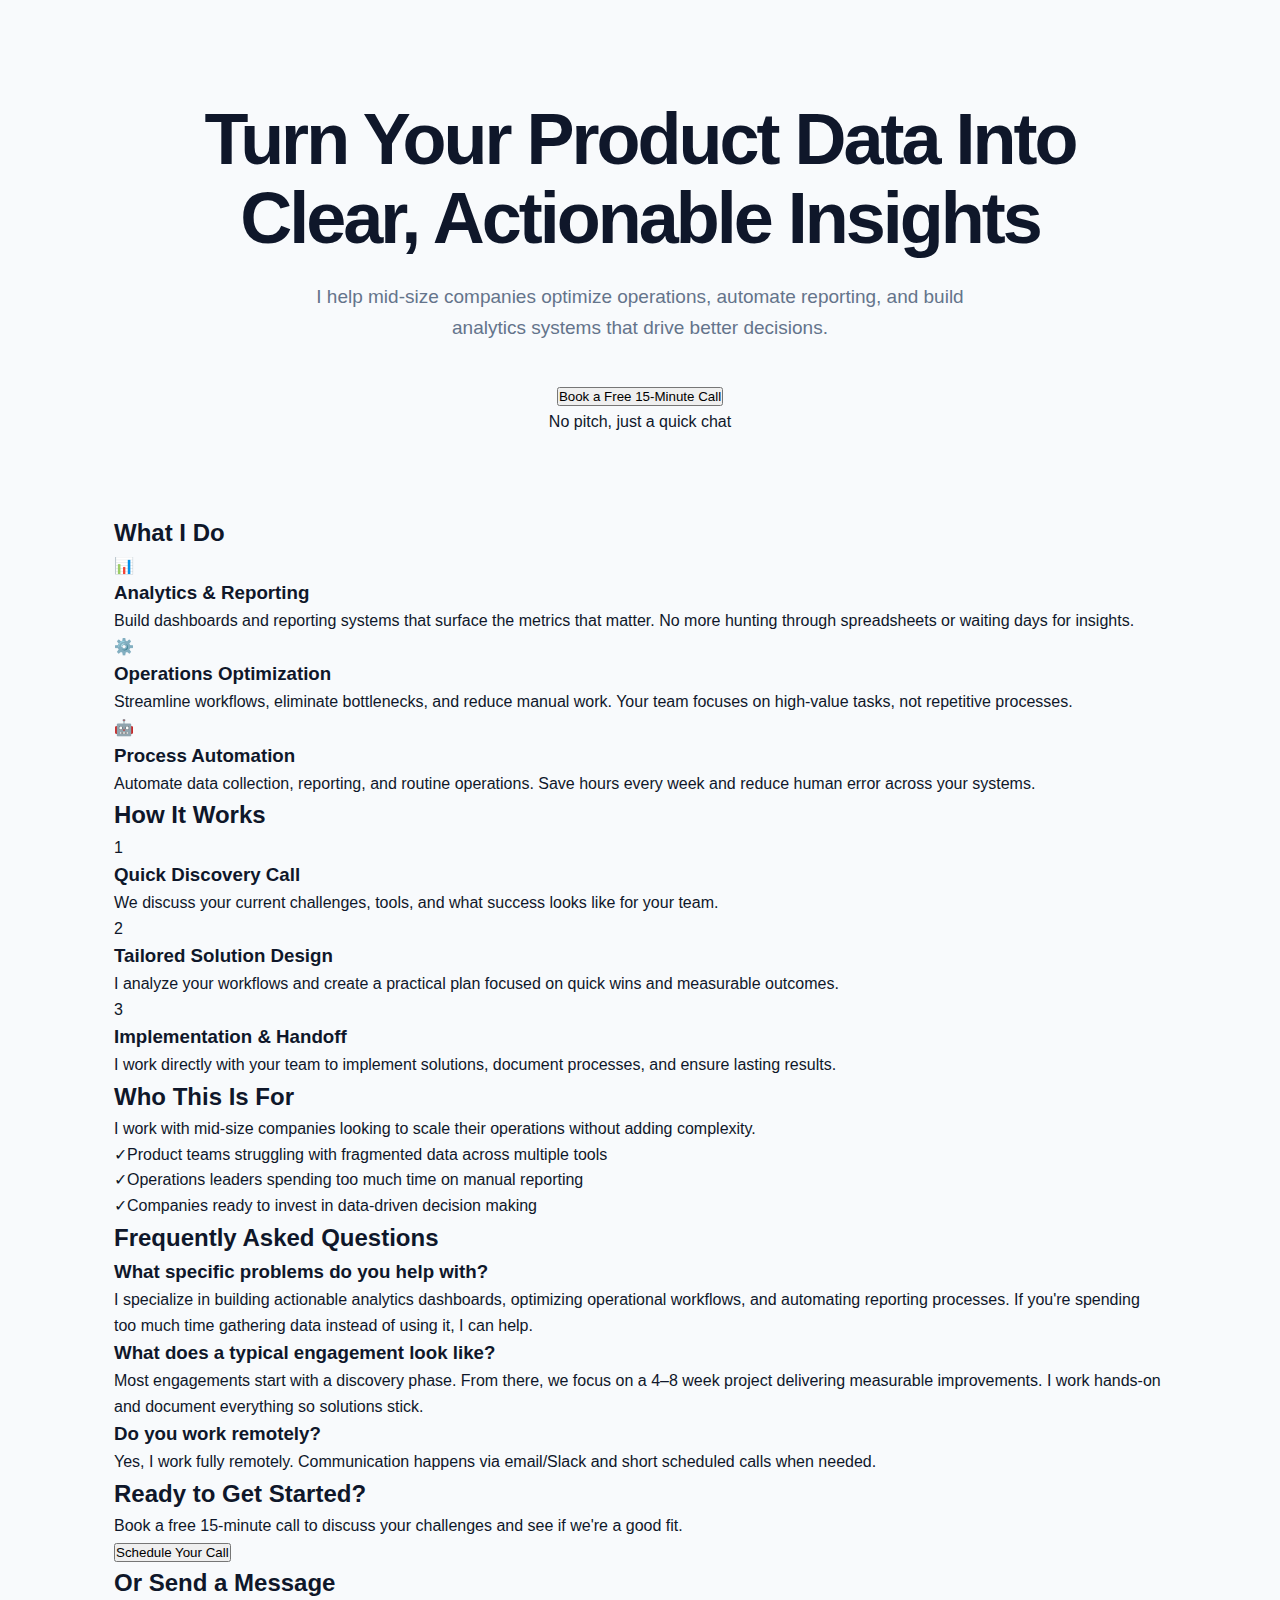
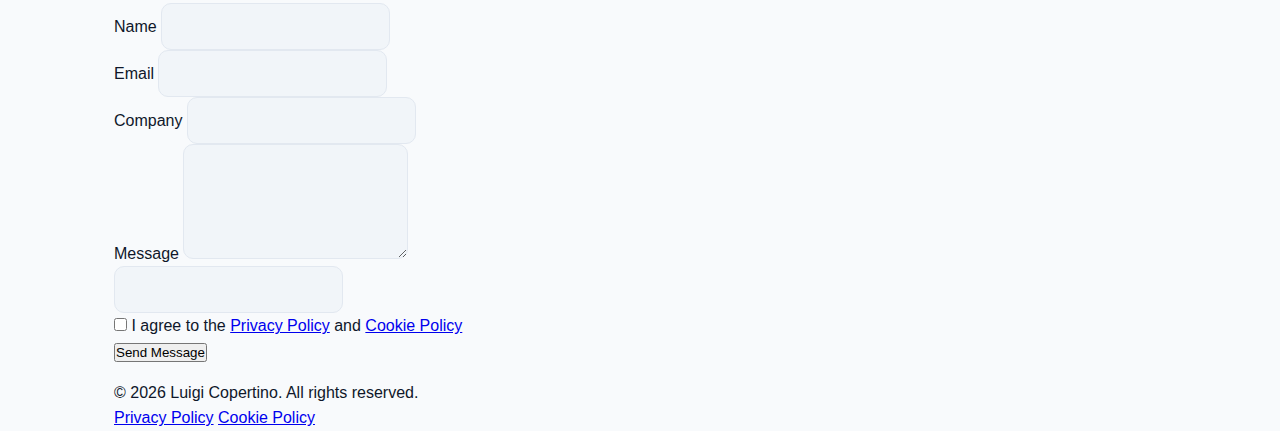
<file: site/index.html>
<!DOCTYPE html>
<html lang="en">
<head>
  <meta charset="UTF-8" />
  <meta name="viewport" content="width=device-width, initial-scale=1.0" />
  <title>Luigi Copertino - Product Analytics & Operations Consultant</title>
  <meta name="description" content="Product analytics and operations consultant helping mid-size companies optimize workflows, automate reporting, and turn data into actionable insights.">
  <link rel="stylesheet" href="styles.css" />
  <link rel="preconnect" href="https://fonts.googleapis.com" />
  <link rel="preconnect" href="https://fonts.gstatic.com" crossorigin />
  <link href="https://fonts.googleapis.com/css2?family=Inter:wght@400;500;600;700&display=swap" rel="stylesheet" />
</head>
<body>

  <!-- Hero Section -->
  <section class="hero">
    <div class="container">
      <div class="hero-content">
        <h1 class="hero-title">Turn Your Product Data Into Clear, Actionable Insights</h1>
        <p class="hero-subtitle">
          I help mid-size companies optimize operations, automate reporting, and build analytics systems that drive better decisions.
        </p>
        <button class="cta-button primary" id="bookCallTop">Book a Free 15-Minute Call</button>
        <p class="trust-text">No pitch, just a quick chat</p>
      </div>
    </div>
  </section>

  <!-- What I Do -->
  <section class="what-i-do">
    <div class="container">
      <h2 class="section-title">What I Do</h2>
      <div class="benefits-grid">
        <div class="benefit-card">
          <div class="benefit-icon">📊</div>
          <h3>Analytics & Reporting</h3>
          <p>Build dashboards and reporting systems that surface the metrics that matter. No more hunting through spreadsheets or waiting days for insights.</p>
        </div>
        <div class="benefit-card">
          <div class="benefit-icon">⚙️</div>
          <h3>Operations Optimization</h3>
          <p>Streamline workflows, eliminate bottlenecks, and reduce manual work. Your team focuses on high-value tasks, not repetitive processes.</p>
        </div>
        <div class="benefit-card">
          <div class="benefit-icon">🤖</div>
          <h3>Process Automation</h3>
          <p>Automate data collection, reporting, and routine operations. Save hours every week and reduce human error across your systems.</p>
        </div>
      </div>
    </div>
  </section>

  <!-- How It Works -->
  <section class="how-it-works">
    <div class="container">
      <h2 class="section-title">How It Works</h2>
      <div class="steps">
        <div class="step">
          <div class="step-number">1</div>
          <h3>Quick Discovery Call</h3>
          <p>We discuss your current challenges, tools, and what success looks like for your team.</p>
        </div>
        <div class="step">
          <div class="step-number">2</div>
          <h3>Tailored Solution Design</h3>
          <p>I analyze your workflows and create a practical plan focused on quick wins and measurable outcomes.</p>
        </div>
        <div class="step">
          <div class="step-number">3</div>
          <h3>Implementation & Handoff</h3>
          <p>I work directly with your team to implement solutions, document processes, and ensure lasting results.</p>
        </div>
      </div>
    </div>
  </section>

  <!-- Who It's For -->
  <section class="who-its-for">
    <div class="container">
      <h2 class="section-title">Who This Is For</h2>
      <div class="audience-content">
        <p class="audience-intro">I work with mid-size companies looking to scale their operations without adding complexity.</p>
        <div class="audience-list">
          <div class="audience-item"><span class="check-icon">✓</span><span>Product teams struggling with fragmented data across multiple tools</span></div>
          <div class="audience-item"><span class="check-icon">✓</span><span>Operations leaders spending too much time on manual reporting</span></div>
          <div class="audience-item"><span class="check-icon">✓</span><span>Companies ready to invest in data-driven decision making</span></div>
        </div>
      </div>
    </div>
  </section>

  <!-- FAQ -->
  <section class="faq">
    <div class="container">
      <h2 class="section-title">Frequently Asked Questions</h2>
      <div class="faq-list">
        <div class="faq-item">
          <h3 class="faq-question">What specific problems do you help with?</h3>
          <p class="faq-answer">I specialize in building actionable analytics dashboards, optimizing operational workflows, and automating reporting processes. If you're spending too much time gathering data instead of using it, I can help.</p>
        </div>
        <div class="faq-item">
          <h3 class="faq-question">What does a typical engagement look like?</h3>
          <p class="faq-answer">Most engagements start with a discovery phase. From there, we focus on a 4–8 week project delivering measurable improvements. I work hands-on and document everything so solutions stick.</p>
        </div>
        <div class="faq-item">
          <h3 class="faq-question">Do you work remotely?</h3>
          <p class="faq-answer">Yes, I work fully remotely. Communication happens via email/Slack and short scheduled calls when needed.</p>
        </div>
      </div>
    </div>
  </section>

  <!-- Final CTA -->
  <section class="final-cta">
    <div class="container">
      <div class="cta-content">
        <h2>Ready to Get Started?</h2>
        <p>Book a free 15-minute call to discuss your challenges and see if we're a good fit.</p>
        <button class="cta-button primary" id="bookCallBottom">Schedule Your Call</button>
      </div>
    </div>
  </section>

  <!-- Contact Form -->
  <section class="contact-form">
    <div class="container">
      <h2 class="section-title">Or Send a Message</h2>

      <form id="contactForm" class="form">
        <div class="form-group">
          <label for="name">Name</label>
          <input type="text" id="name" name="name" required />
        </div>

        <div class="form-group">
          <label for="email">Email</label>
          <input type="email" id="email" name="email" required />
        </div>

        <div class="form-group">
          <label for="company">Company</label>
          <input type="text" id="company" name="company" />
        </div>

        <div class="form-group">
          <label for="message">Message</label>
          <textarea id="message" name="message" rows="5" required></textarea>
        </div>

        <!-- Honeypot -->
        <input type="text" id="website" name="website" class="honeypot" tabindex="-1" autocomplete="off" />

        <div class="form-group checkbox-group">
          <input type="checkbox" id="privacy" name="privacy" required />
          <label for="privacy">
            I agree to the <a href="/privacy-policy.html">Privacy Policy</a> and <a href="/cookie-policy.html">Cookie Policy</a>
          </label>
        </div>

        <button type="submit" class="cta-button primary">Send Message</button>
        <div id="formStatus" class="form-status" aria-live="polite"></div>
      </form>
    </div>
  </section>

  <!-- Footer -->
  <footer class="footer">
    <div class="container">
      <p>&copy; 2026 Luigi Copertino. All rights reserved.</p>
      <div class="footer-links">
        <a href="/privacy-policy.html">Privacy Policy</a>
        <a href="/cookie-policy.html">Cookie Policy</a>
      </div>
    </div>
  </footer>

  <!-- Calendly widget -->
  <link href="https://assets.calendly.com/assets/external/widget.css" rel="stylesheet">
  <script src="https://assets.calendly.com/assets/external/widget.js" async></script>
  <script src="script.js"></script>
</body>
</html>
</file>
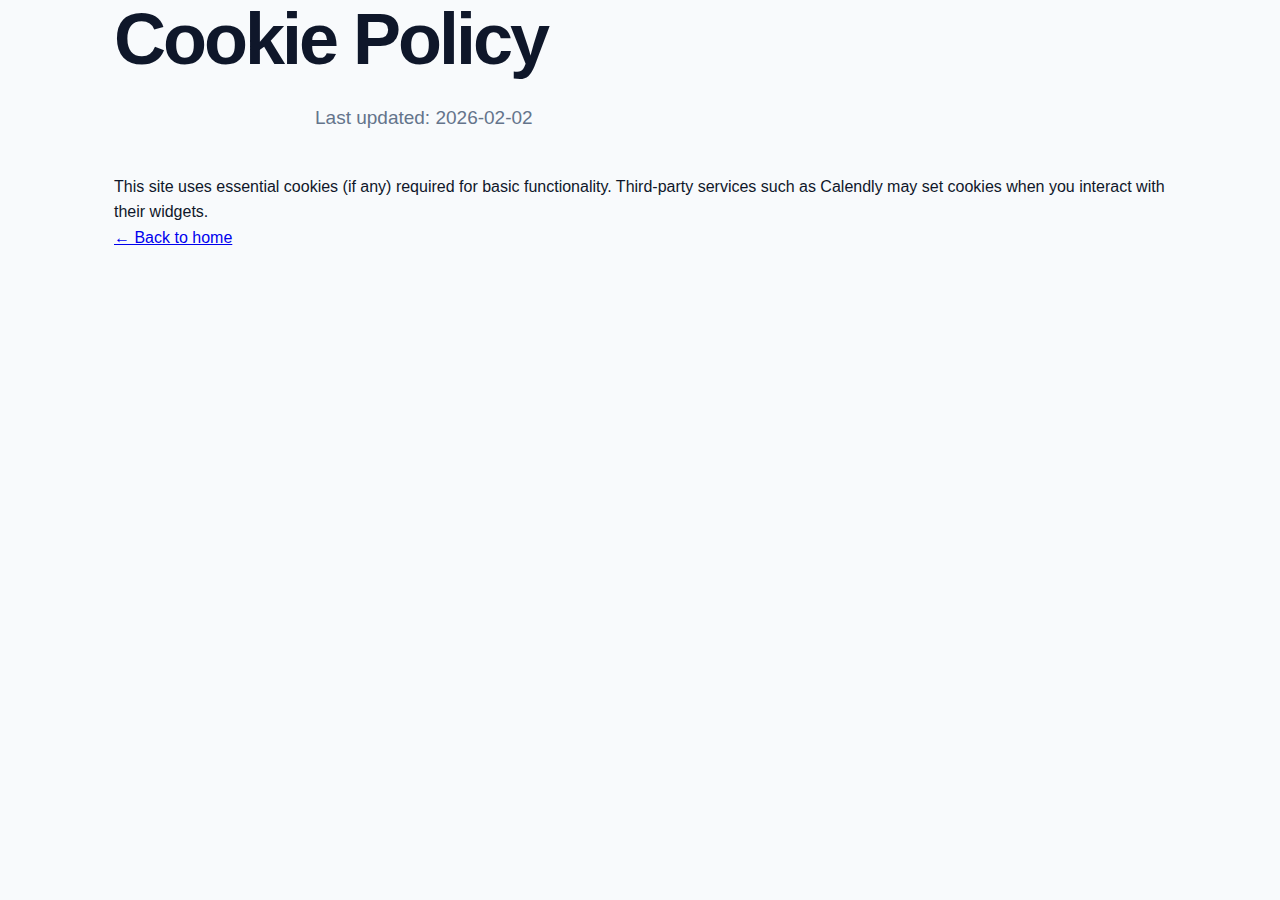
<file: site/cookie-policy.html>
<!DOCTYPE html>
<html lang="en">
<head>
  <meta charset="UTF-8" />
  <meta name="viewport" content="width=device-width, initial-scale=1.0" />
  <title>Cookie Policy - Luigi Copertino</title>
  <link rel="stylesheet" href="styles.css" />
</head>
<body>
  <section>
    <div class="container">
      <h1 class="hero-title">Cookie Policy</h1>
      <p class="hero-subtitle">Last updated: 2026-02-02</p>

      <div class="faq-item">
        <p class="faq-answer">
          This site uses essential cookies (if any) required for basic functionality.
          Third-party services such as Calendly may set cookies when you interact with their widgets.
        </p>
      </div>

      <p class="trust-text"><a href="/">← Back to home</a></p>
    </div>
  </section>
</body>
</html>
</file>
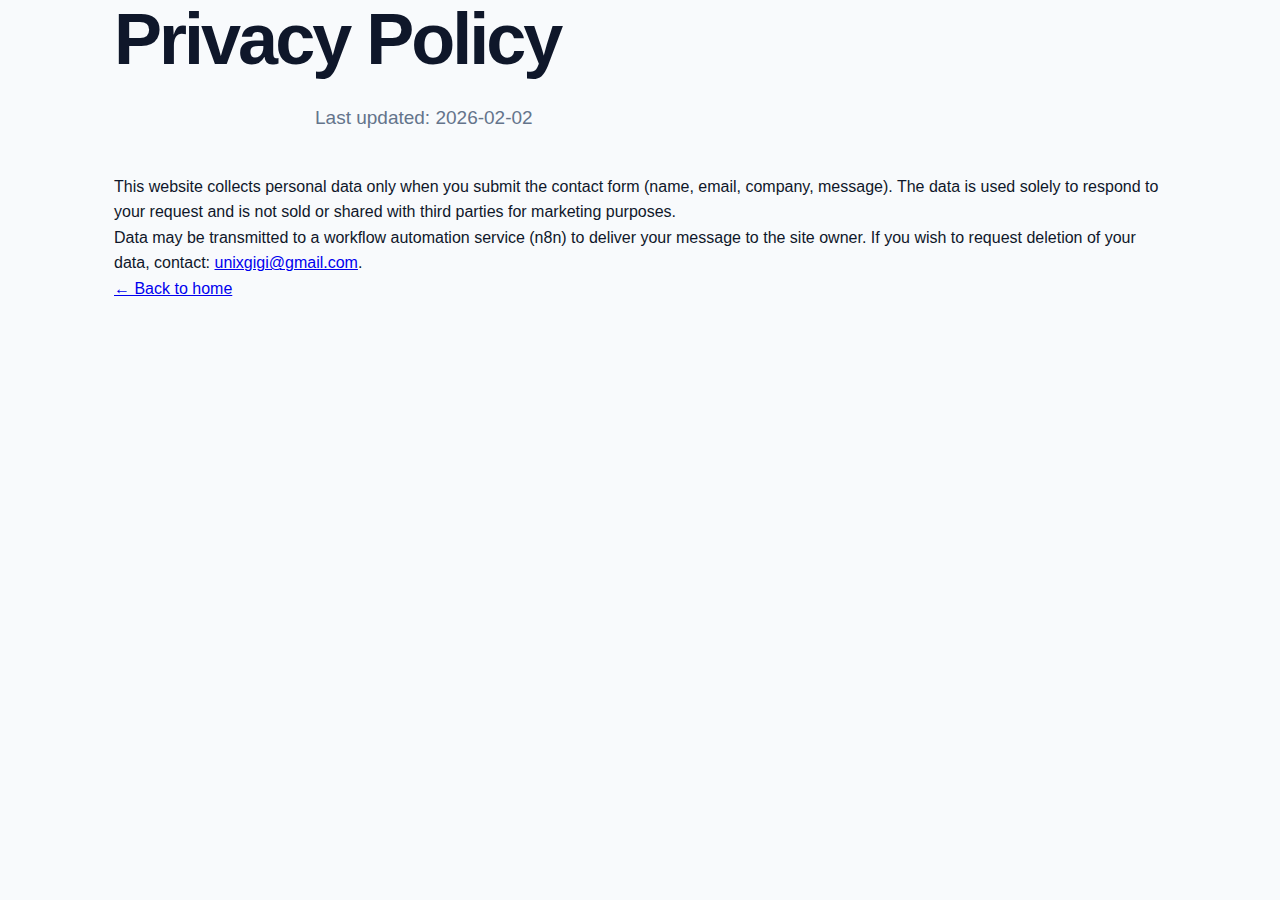
<file: site/privacy-policy.html>
<!DOCTYPE html>
<html lang="en">
<head>
  <meta charset="UTF-8" />
  <meta name="viewport" content="width=device-width, initial-scale=1.0" />
  <title>Privacy Policy - Luigi Copertino</title>
  <link rel="stylesheet" href="styles.css" />
</head>
<body>
  <section>
    <div class="container">
      <h1 class="hero-title">Privacy Policy</h1>
      <p class="hero-subtitle">Last updated: 2026-02-02</p>

      <div class="faq-item">
        <p class="faq-answer">
          This website collects personal data only when you submit the contact form (name, email, company, message).
          The data is used solely to respond to your request and is not sold or shared with third parties for marketing purposes.
        </p>
        <p class="faq-answer">
          Data may be transmitted to a workflow automation service (n8n) to deliver your message to the site owner.
          If you wish to request deletion of your data, contact: <a href="mailto:unixgigi@gmail.com">unixgigi@gmail.com</a>.
        </p>
      </div>

      <p class="trust-text"><a href="/">← Back to home</a></p>
    </div>
  </section>
</body>
</html>
</file>
<file: site/styles.css>
:root {
  --primary: #3b82f6;
  --primary-dark: #2563eb;
  --bg: #f8fafc;
  --text: #0f172a;
  --text-light: #64748b;
  --card: #ffffff;
  --border: #e2e8f0;
  --accent: #10b981;
}

* { box-sizing: border-box; margin: 0; padding: 0; }

body {
  font-family: 'Plus Jakarta Sans', sans-serif;
  background-color: var(--bg);
  color: var(--text);
  line-height: 1.6;
  -webkit-font-smoothing: antialiased;
}

.container { max-width: 1100px; margin: 0 auto; padding: 0 24px; }

/* Navbar */
.navbar {
  padding: 20px 0;
  background: rgba(248, 250, 252, 0.8);
  backdrop-filter: blur(12px);
  position: sticky;
  top: 0;
  z-index: 100;
  border-bottom: 1px solid var(--border);
}

.nav-flex { display: flex; justify-content: space-between; align-items: center; }
.logo { font-weight: 800; font-size: 20px; letter-spacing: -1px; }
.logo span { color: var(--primary); }

.btn-nav {
  background: var(--text);
  color: white;
  padding: 10px 20px;
  border-radius: 50px;
  text-decoration: none;
  font-weight: 600;
  font-size: 14px;
  transition: 0.2s;
}

.btn-nav:hover { background: var(--primary); }

/* Hero Section */
.hero { padding: 100px 0 80px; text-align: center; }

.hero-badge {
  display: inline-block;
  padding: 6px 14px;
  background: #dbeafe;
  color: var(--primary-dark);
  border-radius: 50px;
  font-size: 13px;
  font-weight: 700;
  margin-bottom: 24px;
}

.hero-title {
  font-size: clamp(40px, 8vw, 72px);
  line-height: 1.1;
  letter-spacing: -3px;
  font-weight: 800;
  margin-bottom: 24px;
}

.hero-title span {
  background: linear-gradient(to right, var(--primary), var(--accent));
  -webkit-background-clip: text;
  -webkit-text-fill-color: transparent;
}

.hero-subtitle {
  font-size: 19px;
  color: var(--text-light);
  max-width: 650px;
  margin: 0 auto 40px;
}

.hero-btns { display: flex; gap: 16px; justify-content: center; }

/* Buttons */
.btn-primary {
  background: var(--primary);
  color: white;
  border: none;
  padding: 16px 32px;
  border-radius: 12px;
  font-size: 16px;
  font-weight: 700;
  cursor: pointer;
  box-shadow: 0 20px 40px rgba(59, 130, 246, 0.2);
  transition: 0.3s;
}

.btn-primary:hover { transform: translateY(-3px); box-shadow: 0 25px 50px rgba(59, 130, 246, 0.3); }

.btn-secondary {
  background: white;
  color: var(--text);
  border: 1px solid var(--border);
  padding: 16px 32px;
  border-radius: 12px;
  text-decoration: none;
  font-weight: 700;
  transition: 0.2s;
}

/* Feature Cards */
.grid-3 { display: grid; grid-template-columns: repeat(auto-fit, minmax(300px, 1fr)); gap: 24px; padding: 60px 0; }

.f-card {
  background: white;
  padding: 40px;
  border-radius: 24px;
  border: 1px solid var(--border);
  transition: 0.3s;
}

.f-card:hover { border-color: var(--primary); transform: translateY(-5px); }
.f-icon { font-size: 32px; margin-bottom: 20px; }
.f-card h3 { margin-bottom: 12px; font-size: 22px; }
.f-card p { color: var(--text-light); }

/* Calendar Section */
.card-glass {
  background: white;
  border-radius: 32px;
  padding: 60px 20px;
  border: 1px solid var(--border);
  box-shadow: 0 40px 100px rgba(0,0,0,0.05);
}

.section-header { text-align: center; margin-bottom: 40px; }
.section-header h2 { font-size: 42px; letter-spacing: -1.5px; margin-bottom: 12px; }

/* Contact Form */
.form-container { max-width: 600px; margin: 80px auto; }
.modern-form { background: white; padding: 40px; border-radius: 24px; border: 1px solid var(--border); }
.input-grid { display: grid; grid-template-columns: 1fr 1fr; gap: 20px; }

.group { margin-bottom: 20px; display: flex; flex-direction: column; gap: 8px; }
.group label { font-size: 14px; font-weight: 600; color: var(--text-light); }

input, textarea {
  padding: 14px;
  border-radius: 10px;
  border: 1px solid var(--border);
  background: #f1f5f9;
  font-family: inherit;
  font-size: 15px;
  transition: 0.2s;
}

input:focus, textarea:focus { outline: none; border-color: var(--primary); background: white; box-shadow: 0 0 0 4px rgba(59, 130, 246, 0.1); }

.btn-submit {
  width: 100%;
  padding: 16px;
  background: var(--text);
  color: white;
  border: none;
  border-radius: 12px;
  font-weight: 700;
  font-size: 16px;
  cursor: pointer;
  margin-top: 20px;
}

.form-status { margin-top: 15px; text-align: center; font-weight: 600; font-size: 14px; }

/* Mobile */
@media (max-width: 768px) {
  .hero-title { font-size: 48px; letter-spacing: -2px; }
  .input-grid { grid-template-columns: 1fr; }
  .hero-btns { flex-direction: column; }
  .navbar .btn-text { display: none; }
}
</file>
